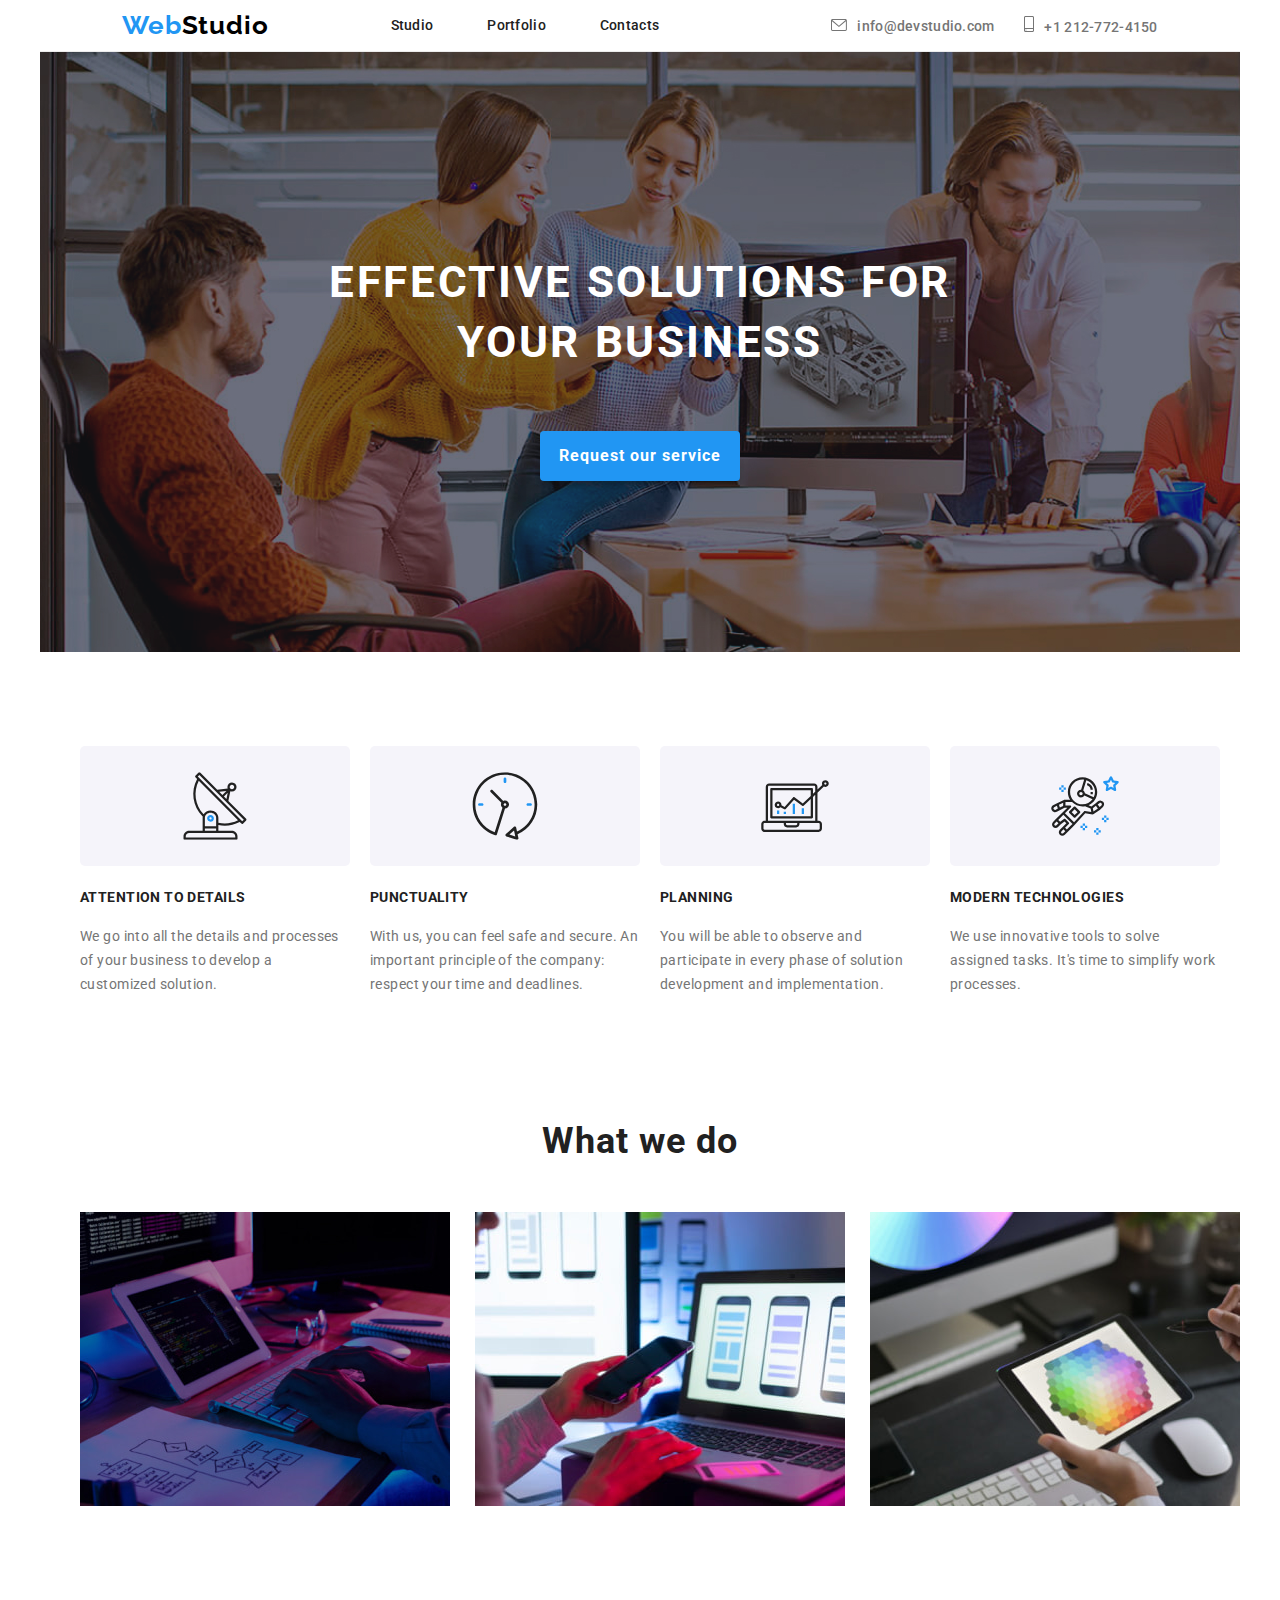
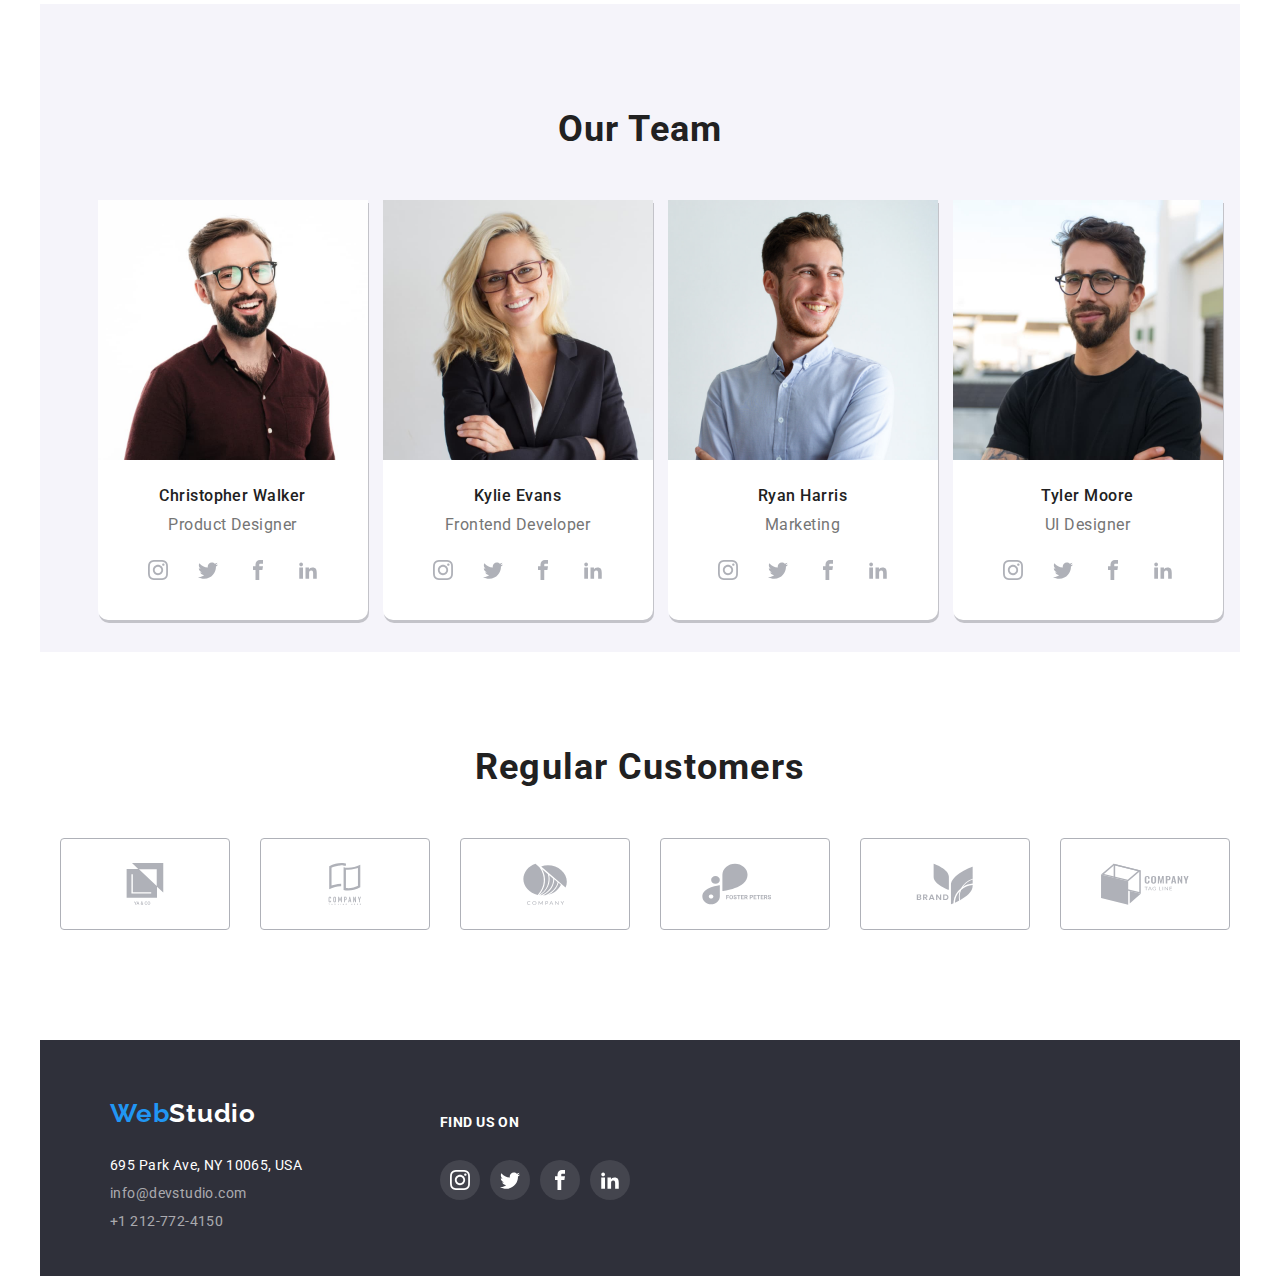
<file: index.html>
<!DOCTYPE html>
<html lang="en">
  <head>
    <meta charset="UTF-8" />
    <meta http-equiv="X-UA-Compatible" content="IE=edge" />
    <meta name="viewport" content="width=device-width, initial-scale=1.0" />
    <link
      rel="stylesheet"
      href="https://cdnjs.cloudflare.com/ajax/libs/modern-normalize/1.0.0/modern-normalize.min.css"
    />
    <link rel="stylesheet" href="styles/styles.css" />
    <link rel="preconnect" href="https://fonts.googleapis.com" />
    <link rel="preconnect" href="https://fonts.gstatic.com" crossorigin />
    <link
      href="https://fonts.googleapis.com/css2?family=Raleway:wght@700&family=Roboto:wght@400;500;700;900&display=swap"
      rel="stylesheet"
    />
    <title>WebStudio</title>
  </head>
  <body>
    <!--Menu section-->

    <div class="container">
      <header class="page-header">
        <a class="logo link" href="index.html">
          <span class="logo-first-section">Web</span>Studio</a
        >

        <nav>
          <ul class="main-nav-list unstyled-list">
            <li class="main-nav-item">
              <a class="main-nav-link link" href="index.html">Studio</a>
            </li>
            <li class="main-nav-item">
              <a class="main-nav-link link" href="portfolio.html">Portfolio</a>
            </li>
            <li class="main-nav-item">
              <a class="main-nav-link link" href="#">Contacts</a>
            </li>
          </ul>
        </nav>
        <ul class="contact-list unstyled-list">
          <li class="contact-list-item">
            <a class="main-nav-contact link " href="mailto:info@devstudio.com"
              ><svg class="header-icon" width="16" height="12">
              <use href="images/icons.svg#icon-envelope"></use> </svg>info@devstudio.com</a>
              
          </li>
          <li class="contact-list-item">
            <a class="main-nav-contact link " href="tel:+12127724150"
              ><svg class="header-icon" width="10" height="16">
              <use href="images/icons.svg#icon-smartphone"></use> </svg>+1 212-772-4150</a
            >
          </li>
        </ul>
      </header>
    </div>

    <main>
      <!-- Hero element section -->
      <div class="container">
        <section class="hero-element">
          <h1 class="motto">
            EFFECTIVE SOLUTIONS FOR <br />
            YOUR BUSINESS
          </h1>
          <button class="request-btn" type="button">Request our service</button>
        </section>
      </div>

      <!--About us section-->

      <div class="container">
        <section>
          <ul class="about-section unstyled-list">
            <li class="about">
               <svg viewBox="0 0 400 100" class="about-icons">
              <use href="images/icons.svg#icon-antenna"></use> </svg>
              <h4 class="about-title">ATTENTION TO DETAILS</h4>
              <p class="about-text">
                We go into all the details and processes of your business to
                develop a customized solution.
              </p>
            </li>
            <li class="about">
               <svg viewBox="0 0 400 100" class="about-icons">
              <use href="images/icons.svg#icon-clock" ></use> </svg>
              <h4 class="about-title">PUNCTUALITY</h4>
              <p class="about-text">
                With us, you can feel safe and secure. An important principle of
                the company: respect your time and deadlines.
              </p>
            </li>
            <li class="about">
               <svg  viewBox="0 0 400 100"class="about-icons">
              <use href="images/icons.svg#icon-diagram" ></use> </svg>
              <h4 class="about-title">PLANNING</h4>
              <p class="about-text">
                You will be able to observe and participate in every phase of
                solution development and implementation.
              </p>
            </li>

            <li class="about">
               <svg viewBox="0 0 400 100"   class="about-icons">
              <use href="images/icons.svg#icon-astronaut"
               ></use> </svg>
              <h4 class="about-title">MODERN TECHNOLOGIES</h4>
              <p class="about-text">
                We use innovative tools to solve assigned tasks. It's time to
                simplify work processes.
              </p>
            </li>
          </ul>
        </section>
      </div>

      <!--What we do section-->
      <div class="container">
        <section class="we-do-section">
          <h2 class="section-title">What we do</h2>
          <ul class="unstyled-listss">
            <li>
              <img
                src="./images/what_we_do/WS1.jpg"
                alt="Someone who coding"
                width="370"
              />
            </li>
            <li>
              <img
                src="./images/what_we_do/WS2.jpg"
                alt="someone choosing his phone interface"
                width="370"
              />
            </li>
            <li>
              <img
                src="./images/what_we_do/WS3.jpg"
                alt="someone doing graphic design"
                width="370"
              />
            </li>
          </ul>
        </section>
      </div>

      <!--Team section-->

      <div class="container">
        <section class="team-section">
          <h2 class="section-title">Our Team</h2>
          <ul class="teams">
            <li class="somebody">
              <img
                src="./images/our_team/ChristopherWalker.jpg"
                width="270"
                alt="Christopher Walker portrait photo"
              />
              <h4 class="name">Christopher Walker</h4>
              <p class="function">Product Designer</p>
              <ul class="unstyled-list social-list">
                <li class="social-dot">
                  <a href="#" target="_blank" class="social-link">
                    <svg class="social-icon">
                      <use href="images/icons.svg#icon-instagram"></use>
                    </svg>
                  </a>
                </li>
                <li>
                  <a href="#" target="_blank" class="social-link">
                    <svg class="social-icon">
                      <use href="images/icons.svg#icon-twitter"></use>
                    </svg>
                  </a>
                </li>
                <li>
                  <a href="#" target="_blank" class="social-link">
                    <svg class="social-icon">
                      <use href="images/icons.svg#icon-facebook"></use>
                    </svg>
                  </a>
                </li>
                <li>
                  <a href="#" target="_blank" class="social-link">
                    <svg class="social-icon">
                      <use href="images/icons.svg#icon-linkedin"></use>
                    </svg>
                  </a>
                </li>
              </ul>
            </li>
            <li class="somebody">
              <img
                src="./images/our_team/KylieEvans.jpg"
                width="270"
                alt="Kylie Evans portrait photo"
              />
              <h4 class="name">Kylie Evans</h4>
              <p class="function">Frontend Developer</p>
              <ul class="unstyled-list social-list">
                <li>
                  <a href="#" target="_blank" class="social-link">
                    <svg class="social-icon">
                      <use href="images/icons.svg#icon-instagram"></use>
                    </svg>
                  </a>
                </li>
                <li>
                  <a href="#" target="_blank" class="social-link">
                    <svg class="social-icon">
                      <use href="images/icons.svg#icon-twitter"></use>
                    </svg>
                  </a>
                </li>
                <li>
                  <a href="#" target="_blank" class="social-link">
                    <svg class="social-icon">
                      <use href="images/icons.svg#icon-facebook"></use>
                    </svg>
                  </a>
                </li>
                <li>
                  <a href="#" target="_blank" class="social-link">
                    <svg class="social-icon">
                      <use href="images/icons.svg#icon-linkedin"></use>
                    </svg>
                  </a>
                </li>
              </ul>
            </li>
            <li class="somebody">
              <img
                src="./images/our_team/RyanHarris.jpg"
                width="270"
                alt="Ryan Harris portrait photo"
              />
              <h4 class="name">Ryan Harris</h4>
              <p class="function">Marketing</p>
             <ul class="unstyled-list social-list">
                <li>
                  <a href="#" target="_blank" class="social-link">
                    <svg class="social-icon">
                      <use href="images/icons.svg#icon-instagram"></use>
                    </svg>
                  </a>
                </li>
                <li>
                  <a href="#" target="_blank" class="social-link">
                    <svg class="social-icon">
                      <use href="images/icons.svg#icon-twitter"></use>
                    </svg>
                  </a>
                </li>
                <li>
                  <a href="#" target="_blank" class="social-link">
                    <svg class="social-icon">
                      <use href="images/icons.svg#icon-facebook"></use>
                    </svg>
                  </a>
                </li>
                <li>
                  <a href="#" target="_blank" class="social-link">
                    <svg class="social-icon">
                      <use href="images/icons.svg#icon-linkedin"></use>
                    </svg>
                  </a>
                </li>
              </ul>
            </li>
            <li class="somebody">
              <img
                src="./images/our_team/TylerMoore.jpg"
                width="270"
                alt="Tyler Moore portrait photo"
              />
                 <h4 class="name">Tyler Moore</h4>
                <p class="function">UI Designer</p>
              <ul class="unstyled-list social-list">
                <li>
                  <a href="#" target="_blank" class="social-link">
                    <svg class="social-icon">
                      <use href="images/icons.svg#icon-instagram"></use>
                    </svg>
                  </a>
                </li>
                <li>
                  <a href="#" target="_blank" class="social-link">
                    <svg class="social-icon">
                      <use href="images/icons.svg#icon-twitter"></use>
                    </svg>
                  </a>
                </li>
                <li>
                  <a href="#" target="_blank" class="social-link">
                    <svg class="social-icon">
                      <use href="images/icons.svg#icon-facebook"></use>
                    </svg>
                  </a>
                </li>
                <li>
                  <a href="#" target="_blank" class="social-link">
                    <svg class="social-icon">
                      <use href="images/icons.svg#icon-linkedin"></use>
                    </svg>
                  </a>
                </li>
              </ul>
            </section>
      </div>

      <!--Customers section-->

      <div class="container">
        <section>
         <h2 class="section-title">Regular Customers</h2>
         <ul class="customers"> 
            <li class="customer-logo">
              <a href="#" target="_blank" class="customer-link">
                    <svg viewBox="0 0 400 100" class="customer-icon">
                      <use href="images/icons.svg#icon-customer1"></use>
                    </svg>
                  </a>
                </li>
           <li class="customer-logo">
              <a href="#" target="_blank" class="customer-link">
                    <svg viewBox="0 0 400 100" class="customer-icon">
                      <use href="images/icons.svg#icon-customer2"></use>
                    </svg>
                  </a>
             </li>
            <li class="customer-logo">
                <a href="#" target="_blank" class="customer-link">
                    <svg viewBox="0 0 400 100" class="customer-icon">
                      <use href="images/icons.svg#icon-customer3"></use>
                    </svg>
                  </a>
                </li>
            <li class="customer-logo">
              <a href="#" target="_blank" class="customer-link">
                    <svg viewBox="0 0 400 100"  class="customer-icon ">
                      <use href="images/icons.svg#icon-customer4"></use>
                    </svg>
               </a>
              </li>
            <li class="customer-logo">
              <a href="#" target="_blank" class="customer-link">
                    <svg viewBox="0 0 400 100" class="customer-icon">
                      <use href="images/icons.svg#icon-customer5"></use>
                    </svg>
                  </a>
            </li>
             <li class="customer-logo"> 
                <a href="#" target="_blank" class="customer-link">
                    <svg viewBox="0 0 400 100" class="customer-icon">
                      <use href="images/icons.svg#icon-customer6"></use>
                    </svg>
                  </a>
            </li>
           </ul>
      </div>
     </section>
    </main>

    <!--Footer section-->
    <footer class="container">
      <div class="page-footer">
        <address class="contacts">
          <ul class="unstyled-list">
            <li class="info">
              <a class="logo link" href="index.html"
                ><span class="logo-first-section">Web</span
                ><span class="logo-last-section">Studio</span></a
              >
            </li>
            <li class="info">
              <a class="link adress" href="#">695 Park Ave, NY 10065, USA</a>
            </li>
            <li class="info">
              <a class="link mail" href="mailto:info@devstudio.com"
                >info@devstudio.com</a
              >
            </li>
            <li class="info">
              <a class="link tel" href="tel:+12127724150">+1 212-772-4150</a>
            </li>
          </ul>
        </address>
        <div class="page-footer social-media">
          <h3 class="social-title">FIND US ON</h3>
          <ul class="unstyled-list social-lis dots">
              <li class="">
                  <a href="#" target="_blank" class="footer-social-link">
                    <svg class="footer-icon">
                      <use href="images/icons.svg#icon-instagram"></use>
                    </svg>
                  </a>
                </li>
                <li>
                  <a href="#" target="_blank" class="footer-social-link">
                    <svg class="footer-icon">
                      <use href="images/icons.svg#icon-twitter"></use>
                    </svg>
                  </a>
                </li>
                <li>
                  <a href="#" target="_blank" class="footer-social-link">
                    <svg class="footer-icon">
                      <use href="images/icons.svg#icon-facebook"></use>
                    </svg>
                  </a>
                </li>
                <li>
                  <a href="#" target="_blank" class="footer-social-link">
                    <svg class="footer-icon">
                      <use href="images/icons.svg#icon-linkedin"></use>
                    </svg>
                  </a>
                </li>
            </ul> </div>
      </div>
    </footer>
  </body>
</html>
</file>
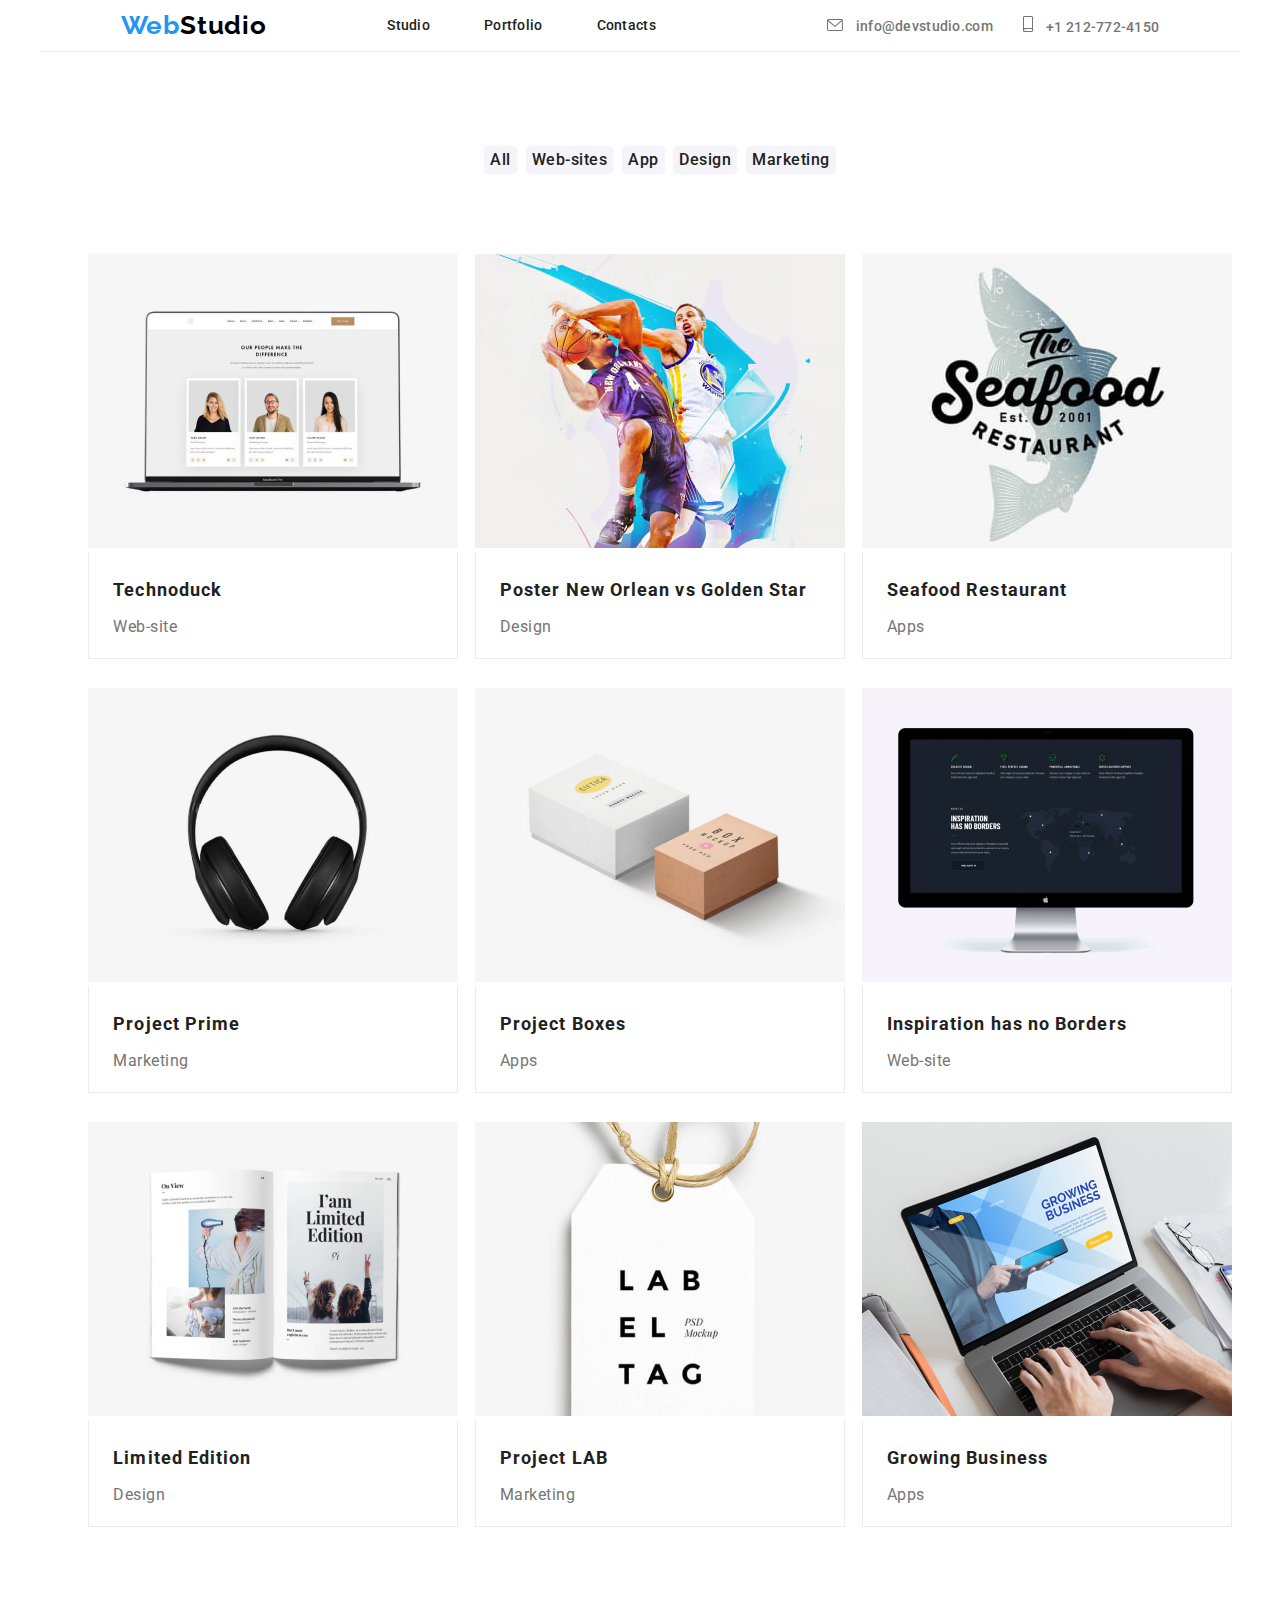
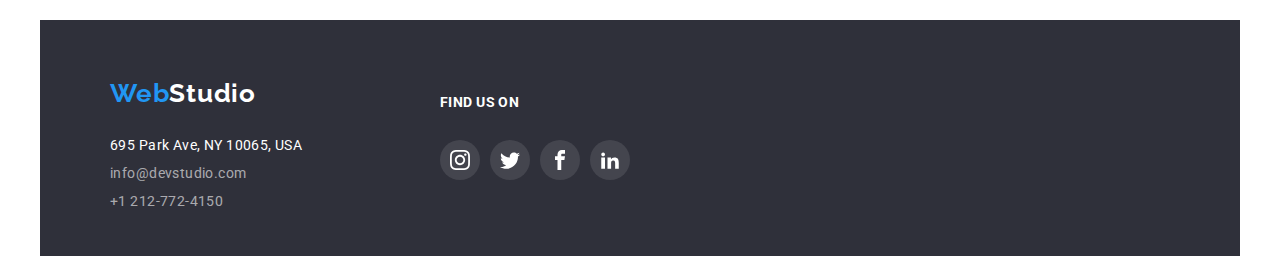
<file: portfolio.html>
<!DOCTYPE html>
<html lang="en">
  <head>
    <meta charset="UTF-8" />
    <meta http-equiv="X-UA-Compatible" content="IE=edge" />
    <meta name="viewport" content="width=device-width, initial-scale=1.0" />
    <link
      rel="stylesheet"
      href="https://cdnjs.cloudflare.com/ajax/libs/modern-normalize/1.0.0/modern-normalize.min.css"
    />
    <link rel="stylesheet" href="styles/styles.css" />
    <link rel="preconnect" href="https://fonts.googleapis.com" />
    <link rel="preconnect" href="https://fonts.gstatic.com" crossorigin />
    <link
      href="https://fonts.googleapis.com/css2?family=Raleway:wght@700&family=Roboto:wght@400;500;700;900&display=swap"
      rel="stylesheet"
    />
    <title>WebStudio</title>
  </head>
  <body>
    <!--Menu section-->
    <div class="container">
      <header class="page-header">
        <a class="logo link" href="index.html">
          <span class="logo-first-section">Web</span>Studio</a
        >

        <nav>
          <ul class="main-nav-list unstyled-list">
            <li class="main-nav-item">
              <a class="main-nav-link link" href="index.html">Studio</a>
            </li>
            <li class="main-nav-item">
              <a class="main-nav-link link" href="portfolio.html">Portfolio</a>
            </li>
            <li class="main-nav-item">
              <a class="main-nav-link link" href="#">Contacts</a>
            </li>
          </ul>
        </nav>
        <ul class="contact-list unstyled-list">
          <li class="contact-list-item">
            <a class="main-nav-contact link" href="mailto:info@devstudio.com"
              ><svg class="header-icon" width="16" height="12">
                <use href="images/icons.svg#icon-envelope"></use>
              </svg>
              info@devstudio.com</a
            >
          </li>
          <li class="contact-list-item">
            <a class="main-nav-contact link" href="tel:+12127724150"
              ><svg class="header-icon" width="10" height="16">
                <use href="images/icons.svg#icon-smartphone"></use>
              </svg>
              +1 212-772-4150</a
            >
          </li>
        </ul>
      </header>
    </div>

    <!--Portfolio section-->
    <main>
      <ul class="unstyled-btns">
        <li><button class="btn" type="button">All</button></li>
        <li><button class="btn" type="button">Web-sites</button></li>
        <li><button class="btn" type="button">App</button></li>
        <li><button class="btn" type="button">Design</button></li>
        <li><button class="btn" type="button">Marketing</button></li>
      </ul>
      <div class="container">
        <ul class="unstyled-images">
          <li class="product">
            <img
              class="product-img"
              src="./images/gallery/img1.jpg"
              width="370"
              alt="on the screen of a laptop is opened a web-site"
            />
            <div class="card">
              <h4 class="product-name">Technoduck</h4>
              <p class="product-type">Web-site</p>
            </div>
          </li>
          <li class="product">
            <img
              class="product-img"
              src="./images/gallery/img2.jpg"
              width="370"
              alt="two basketball players are fighting for the basketball"
            />
            <div class="card">
              <h4 class="product-name">Poster New Orlean vs Golden Star</h4>
              <p class="product-type">Design</p>
            </div>
          </li>
          <li class="product">
            <img
              class="product-img"
              src="./images/gallery/img3.jpg"
              width="370"
              alt="The Seafood Restaurant Est. 2001 and text and a fish"
            />
            <div class="card">
              <h4 class="product-name">Seafood Restaurant</h4>
              <p class="product-type">Apps</p>
            </div>
          </li>
          <li class="product">
            <img
              class="product-img"
              src="./images/gallery/img4.jpg"
              width="370"
              alt="Headphones"
            />

            <div class="card">
              <h4 class="product-name">Project Prime</h4>
              <p class="product-type">Marketing</p>
            </div>
          </li>
          <li class="product">
            <img
              class="product-img"
              src="./images/gallery/img5.jpg"
              width="370"
              alt="two boxes"
            />
            <div class="card">
              <h4 class="product-name">Project Boxes</h4>
              <p class="product-type">Apps</p>
            </div>
          </li>
          <li class="product">
            <img
              class="product-img"
              src="./images/gallery/img6.jpg"
              width="370"
              alt="a web-site on a monitor"
            />
            <div class="card">
              <h4 class="product-name">Inspiration has no Borders</h4>
              <p class="product-type">Web-site</p>
            </div>
          </li>
          <li class="product">
            <img
              class="product-img"
              src="./images/gallery/img7.jpg"
              width="370"
              alt="an open book"
            />
            <div class="card">
              <h4 class="product-name">Limited Edition</h4>
              <p class="product-type">Design</p>
            </div>
          </li>
          <li class="product">
            <img
              class="product-img"
              src="./images/gallery/img8.jpg"
              width="370"
              alt="a label that says labeltag"
            />
            <div class="card">
              <h4 class="product-name">Project LAB</h4>
              <p class="product-type">Marketing</p>
            </div>
          </li>
          <li class="product">
            <img
              class="product-img"
              src="./images/gallery/img9.jpg"
              width="370px"
              alt="two mani write to a laptop"
            />
            <div class="card">
              <h4 class="product-name">Growing Business</h4>
              <p class="product-type">Apps</p>
            </div>
          </li>
        </ul>
      </div>
    </main>

    <!--Footer section-->

    <footer class="container">
      <div class="page-footer">
        <address class="contacts">
          <ul class="unstyled-list">
            <li class="info">
              <a class="logo link" href="index.html"
                ><span class="logo-first-section">Web</span
                ><span class="logo-last-section">Studio</span></a
              >
            </li>
            <li class="info">
              <a class="link adress" href="#">695 Park Ave, NY 10065, USA</a>
            </li>
            <li class="info">
              <a class="link mail" href="mailto:info@devstudio.com"
                >info@devstudio.com</a
              >
            </li>
            <li class="info">
              <a class="link tel" href="tel:+12127724150">+1 212-772-4150</a>
            </li>
          </ul>
        </address>
        <div class="page-footer social-media">
          <h3 class="social-title">FIND US ON</h3>
          <ul class="unstyled-list social-lis dots">
            <li class="">
              <a href="#" target="_blank" class="footer-social-link">
                <svg class="footer-icon">
                  <use href="images/icons.svg#icon-instagram"></use>
                </svg>
              </a>
            </li>
            <li>
              <a href="#" target="_blank" class="footer-social-link">
                <svg class="footer-icon">
                  <use href="images/icons.svg#icon-twitter"></use>
                </svg>
              </a>
            </li>
            <li>
              <a href="#" target="_blank" class="footer-social-link">
                <svg class="footer-icon">
                  <use href="images/icons.svg#icon-facebook"></use>
                </svg>
              </a>
            </li>
            <li>
              <a href="#" target="_blank" class="footer-social-link">
                <svg class="footer-icon">
                  <use href="images/icons.svg#icon-linkedin"></use>
                </svg>
              </a>
            </li>
          </ul>
        </div>
      </div>
    </footer>
  </body>
</html>
</file>
<file: styles/styles.css>
*,
*::before,
*::after {
  box-sizing: border-box;
}

:root {
  --brand-color: #2196f3;
}

body {
  font-family: "Roboto", "Rakeway", sans-serif;
  margin: 0;
}
/* Menu section */
.page-header {
  display: flex;
  width: 100%;
  align-items: center;
  justify-content: space-evenly;
  border-bottom: 1px solid #ececec;
  margin-bottom: 0 auto;
}

.container {
  width: 1200px;
  margin: auto;
  justify-content: center;
}

.unstyled-list {
  list-style-type: none;
}

.main-nav-list {
  list-style-type: none;
  display: inline-block;
  flex-grow: 1;
}

.main-nav-item {
  display: inline-block;
  margin-right: 50px;
}
.contact-list-item {
  display: flex;
}

.link {
  text-decoration: none;
  cursor: pointer;
}
.logo {
  font-family: "Raleway";
  font-style: normal;
  color: #000000;
  font-weight: 700;
  font-size: 26px;
  line-height: 31px;
  letter-spacing: 0.03em;
}
.main-nav-contact {
  font-family: "Roboto";
  font-style: normal;
  font-weight: 500;
  font-size: 14px;
  line-height: 16px;
  letter-spacing: 0.02em;
  color: #757575;
}
.main-nav-contact:hover,
.main-nav-contact:focus {
  color: var(--brand-color);
}

.logo-first-section {
  color: var(--brand-color);
}
.main-nav-link {
  font-family: "Roboto";
  font-style: normal;
  font-weight: 500;
  font-size: 14px;
  line-height: 16px;
  letter-spacing: 0.02em;
  color: #212121;
}
.main-nav-link:hover,
.main-nav-link:focus {
  color: var(--brand-color);
}

.header-icon {
  fill: currentColor;
  margin-right: 10px;
}

.contact-list {
  display: flex;
  align-items: center;
  gap: 30px;
}

/* Index section */
/* Hero section*/
.hero-element,
.motto,
.request-btn {
  display: flex;
  flex-direction: column;
  justify-content: center;
  align-items: center;
}

.hero-element {
  background-image: url(../images/gallery/hero.jpg);
  box-shadow: inset 300px 300px 300px 300px hsla(235, 10%, 21%, 0.3);

  width: 100%;
  height: 600px;
}
.motto {
  width: 696 px;
  margin-right: auto;
  margin-left: auto;

  font-family: "Roboto";
  font-style: normal;
  font-weight: 900px;
  font-size: 44px;
  line-height: 60px;
  text-align: center;
  letter-spacing: 0.06em;
  text-transform: uppercase;
  color: #ffffff;
  align-content: center;
}

.request-btn {
  font-family: "Roboto";
  font-style: normal;
  font-weight: 700;
  font-size: 16px;
  line-height: 30px;
  display: flex;
  align-items: center;
  text-align: center;
  letter-spacing: 0.06em;
  color: #ffffff;

  width: 200px;
  height: 50px;

  background: var(--brand-color);
  box-shadow: 0px 4px 4px rgba(0, 0, 0, 0.15);
  border-radius: 4px;
  border-style: none;
  flex-wrap: nowrap;
  margin-top: 30px;
}

/* about us section*/
.about-title {
  font-family: "Roboto";
  font-style: normal;
  font-weight: 700px;
  font-size: 14px;
  line-height: 16px;
  letter-spacing: 0.03em;
  text-transform: uppercase;
  color: #212121;
}

.about-text {
  font-family: "Roboto";
  font-style: normal;
  font-weight: 400px;
  font-size: 14px;
  line-height: 24px;
  letter-spacing: 0.03em;
  color: #757575;
}

.about-section {
  display: inline-flex;
  flex-direction: row;
  justify-content: space-evenly;

  margin-top: 94px;
  width: 1200px;
}
.about {
  margin-right: 20px;
}

.about-icons {
  background-color: #f5f4fa;
  width: 270px;
  height: 120px;
  border-radius: 5px;
}

/* What we do section */
.section-title {
  font-family: "Roboto";
  font-style: normal;
  font-weight: 700;
  font-size: 36px;
  line-height: 42px;
  text-align: center;
  letter-spacing: 0.03em;
  color: #212121;
  margin-top: 94px;
  margin-bottom: 50px;
}

.unstyled-listss {
  display: flex;
  justify-content: space-between;
  list-style-type: none;
}

.we-do-section {
  width: 100%;
}

/* Team section */

.teams {
  display: flex;
  justify-content: space-around;
  list-style-type: none;
}

.name {
  font-family: "Roboto";
  font-style: normal;
  font-weight: 500;
  font-size: 16px;
  line-height: 19px;
  text-align: center;
  letter-spacing: 0.03em;
  color: #212121;
  margin-bottom: 10px;
}

.function {
  font-family: "Roboto";
  font-style: normal;
  color: #757575;
  font-weight: 400;
  font-size: 16px;
  line-height: 19px;
  text-align: center;
  letter-spacing: 0.03em;
  margin-top: 10px;
}
.somebody {
  background-color: #ffffff;
  border-bottom-left-radius: 10px;
  border-bottom-right-radius: 10px;
  padding-bottom: 30px;
  box-shadow: 1px 3px #c3c3c9;
}
.team-section {
  width: 100%;
  height: 648px;
  margin-top: 94px;
  background: #f5f4fa;
  padding: 10px;
}

.social-icon {
  width: 20px;
  height: 20px;
  fill: currentColor;
  justify-content: center;
}

.social-list {
  display: flex;
  gap: 10px;
}

.social-link {
  background-color: #fff;
  border-radius: 50%;
  width: 40px;
  height: 40px;
  display: flex;
  align-items: center;
  justify-content: center;
  color: #afb1b8;
}

.social-link:hover,
.social-icon:hover {
  background-color: var(--brand-color);
  color: #fff;
}

/* Customers section */

.customers {
  list-style-type: none;
  display: flex;
  justify-content: center;
  align-items: center;
}

.customer-link {
  width: 170px;
  height: 92px;
  border: 1px solid #afb1b8;
  border-radius: 4px;
  margin-right: 30px;
  margin-bottom: 94px;
  display: flex;
  align-items: center;
  justify-content: center;
  color: #afb1b8;
}
.customer-link:hover {
  border: 1px solid var(--brand-color);
}
.customer-icon {
  fill: currentColor;
}
.customer-icon:hover {
  fill: #2196f3;
}
/* Portfolio section */

.btn {
  font-family: "Roboto";
  font-style: normal;
  color: #212121;
  font-weight: 500;
  font-size: 16px;
  line-height: 26px;
  text-align: center;
  letter-spacing: 0.03em;
  background: #f5f4fa;
  border-radius: 4px;
  border-style: none;
  cursor: pointer;
}
.btn:hover {
  color: #fff;
  background-color: var(--brand-color);
}

.btn:hover,
.btn:focus {
  box-shadow: 2px 8px 7px 0px rgba(117, 117, 117, 0.53);
  -webkit-box-shadow: 2px 8px 7px 0px rgba(117, 117, 117, 0.53);
  -moz-box-shadow: 2px 8px 7px 0px rgba(117, 117, 117, 0.53);
}

.card {
  border: 1px solid #ececec;
  width: 370px;
  height: 107px;
  margin-bottom: 30px;
  border-top-style: none;
  padding-top: 10px;
}
.product {
  width: 370px;
  height: 404px;
  margin-top: 30px;
}

.product:hover {
  box-shadow: 5px 5px 4px 2px rgba(117, 117, 117, 0.53);
  box-shadow: 2px 8px 9px 3px rgba(117, 117, 117, 0.53);
  -webkit-box-shadow: 2px 8px 9px 3px rgba(117, 117, 117, 0.53);
  -moz-box-shadow: 2px 8px 9px 3px rgba(117, 117, 117, 0.53);
}
.product-img {
  margin-bottom: 0px;
}

.product-name {
  font-family: "Roboto";
  font-style: normal;
  color: #212121;
  font-weight: 700;
  font-size: 18px;
  line-height: 36px;
  letter-spacing: 0.06em;
  margin-left: 24px;
  margin-bottom: 4px;
  margin-top: 10px;
}
.product-type {
  font-family: "Roboto";
  font-style: normal;
  color: #757575;
  font-weight: 400;
  font-size: 16px;
  line-height: 30px;
  letter-spacing: 0.03em;
  margin-left: 24px;
  margin-top: 4px;
}
.unstyled-btns {
  display: flex;
  justify-content: space-around;
  max-width: 400px;
  margin-left: auto;
  margin-right: auto;
  list-style-type: none;
  margin-top: 94px;
}
.unstyled-images {
  display: flex;
  flex-wrap: wrap;
  max-width: 1200px;

  justify-content: space-around;
  list-style-type: none;
  margin-top: 50px;
  margin-bottom: 94px;
}

/*Footer section*/
.page-footer {
  background: #2f303a;
  width: 100%;

  display: flex;

  margin-bottom: 0 auto;
  padding: 30px;
}

.logo-last-section {
  color: #ffffff;
}
.adress {
  font-family: "Roboto";
  font-style: normal;
  font-weight: 400;
  font-size: 14px;
  line-height: 16px;
  letter-spacing: 0.03em;

  color: #ffffff;
}
.mail,
.tel {
  font-family: "Roboto";
  font-style: normal;
  color: rgba(255, 255, 255, 0.6);
  font-weight: 400;
  font-size: 14px;
  line-height: 16px;
  letter-spacing: 0.03em;
}

.info {
  display: flex;
  flex-direction: column;
  justify-content: flex-start;
  align-items: flex-start;
  margin-top: 12px;
}

.info:first-child {
  margin-bottom: 28px;
}

.social-title {
  font-family: "Roboto";
  font-style: normal;
  font-weight: 700;
  font-size: 14px;
  line-height: 16px;
  letter-spacing: 0.03em;
  text-transform: uppercase;

  color: #fff;

  text-decoration: 1px solid #000000;
  margin-right: 516px;
}

.footer-icon {
  fill: #ffffff;
  width: 20px;
  height: 20px;
  justify-content: center;
}

.footer-social-link {
  background-color: rgba(255, 255, 255, 0.1);
  border-radius: 50%;
  width: 40px;
  height: 40px;
  display: flex;
  align-items: center;
  justify-content: center;
}
.footer-social-link:hover {
  background-color: var(--brand-color);
}
.contacts {
  display: flex;
  flex: 0 1 900px;
}
.social-media {
  flex: 1 0 800px;
  flex-direction: column;
  justify-content: flex-start;
}

.dots {
  display: flex;
  flex-direction: row;
  gap: 10px;
  margin-left: -40px;
}
</file>
